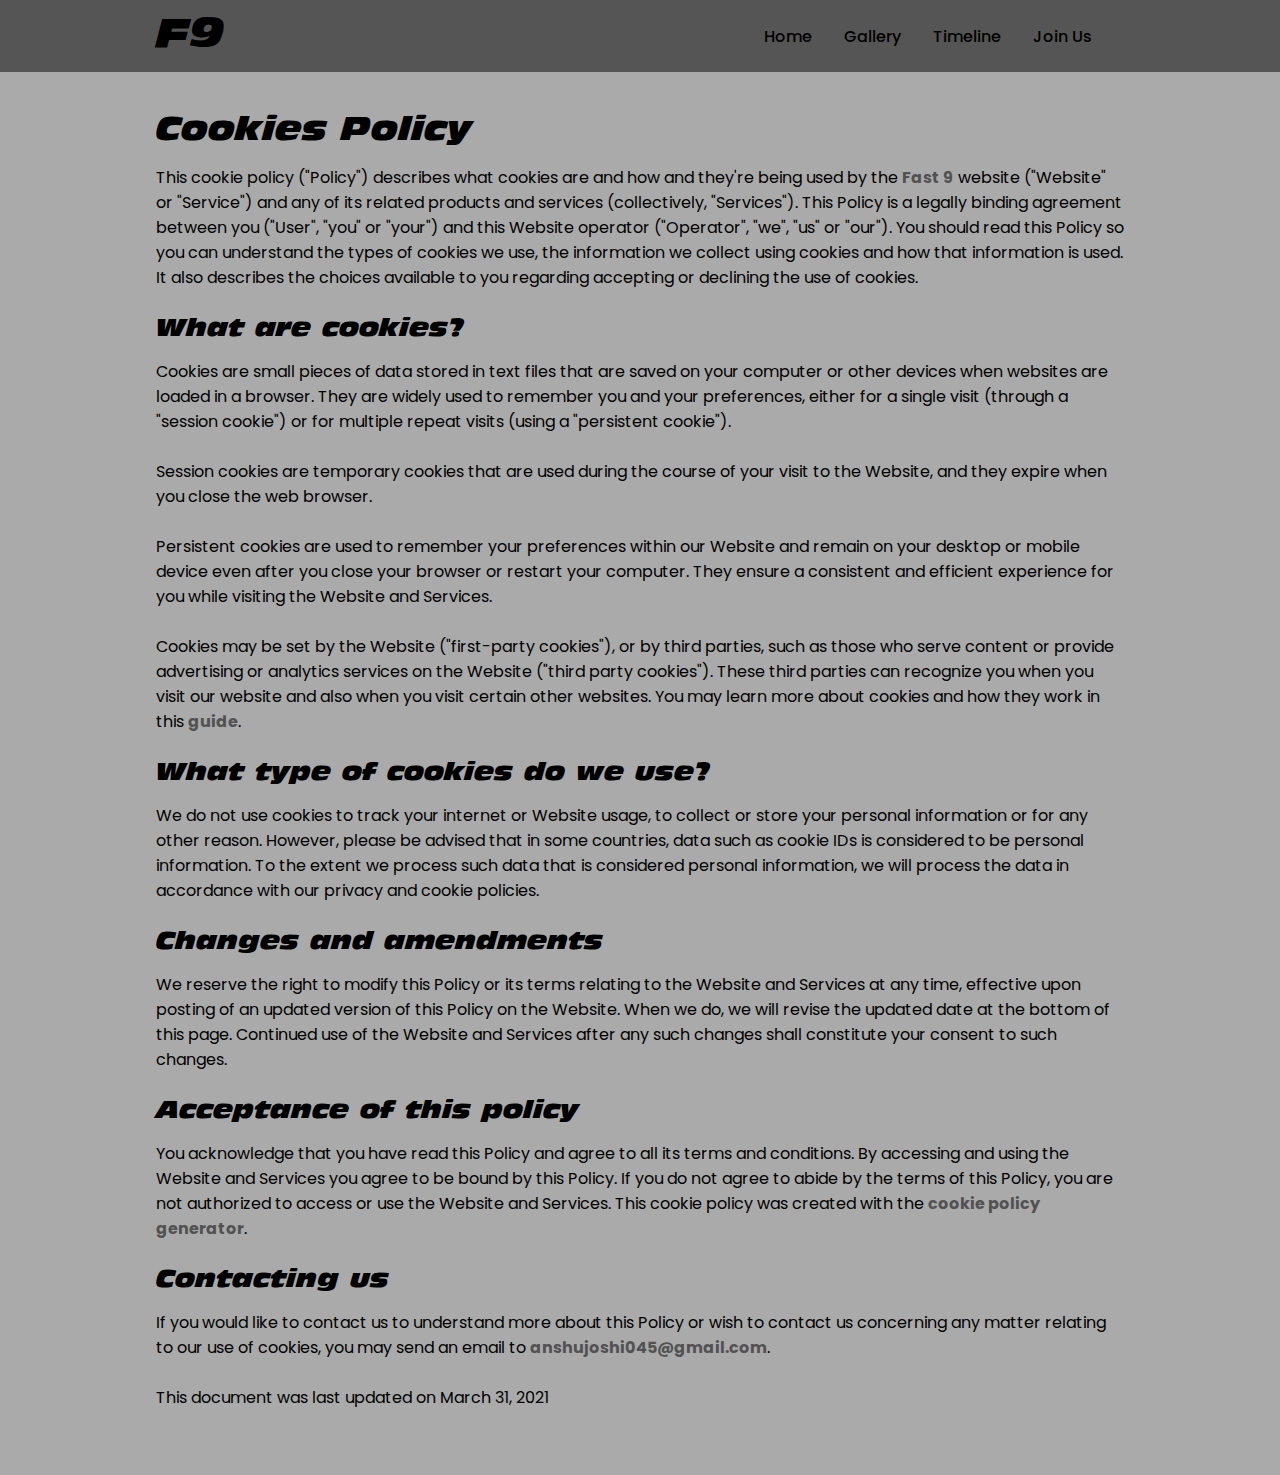
<file: cookies.html>
<!DOCTYPE html>
<html lang="en">
<head>
    <meta charset="UTF-8">
    <meta http-equiv="X-UA-Compatible" content="IE=edge">
    <meta name="viewport" content="width=device-width, initial-scale=1.0">
    <link rel="stylesheet" href="assets/css/cookiestyle.css">
    <link rel="preconnect" href="https://fonts.gstatic.com"><link href="https://fonts.googleapis.com/css2?family=Poppins&display=swap" rel="stylesheet">
    <link rel="stylesheet" href="https://cdn.jsdelivr.net/npm/boxicons@latest/css/boxicons.min.css">
    <link rel="icon" href="assets/img/logos/Favicon.ico" type="image/ico" sizes="32x32">
    <title>F9 | Cookies Policy</title>
</head>
<body>
    <!--========== HEADER ==========-->
    <header class="header">
        <nav class="nav bd-container">
            <a href="cookies.html" class="nav__logo">F9</a>

            <div class="nav__menu" id="nav-menu">
                <ul class="nav__list">
                    <li class="nav__item" id="nav__color"><a href="index.html" class="nav__link">Home</a></li>
                    <li class="nav__item" id="nav__color"><a href="https://www.thefastsaga.com/gallery/" class="nav__link" target="__blank">Gallery</a></li>
                    <li class="nav__item" id="nav__color"><a href="https://www.thefastsaga.com/timeline/" class="nav__link" target="__blank">Timeline</a></li>
                    <li class="nav__item" id="nav__color"><a href="https://www.thefastsaga.com/join-the-family/" class="nav__link" target="__blank">Join Us</a></li>
                    <li class="nav__item" id="nav__color"><a href="https://youtu.be/aSiDu3Ywi8E" class="nav__link" target="__blank">Trailer</a></li>
                </ul>
            </div>
            
            <div class="nav__toggle" id="nav-toggle">
                <i class='bx bx-menu'></i>
            </div>
        </nav>
    </header>

    <div class="main__container bd-container">
        <h1 class="title">Cookies Policy</h1>
        <p class="h1__des">This cookie policy (&quot;Policy&quot;) describes what cookies are and how and they&#039;re being used by the <a target="_blank" rel="nofollow" href="http://f9-the-fast-saga.netlify.app">Fast 9</a> website (&quot;Website&quot; or &quot;Service&quot;) and any of its related products and services (collectively, &quot;Services&quot;). This Policy is a legally binding agreement between you (&quot;User&quot;, &quot;you&quot; or &quot;your&quot;) and this Website operator (&quot;Operator&quot;, &quot;we&quot;, &quot;us&quot; or &quot;our&quot;). You should read this Policy so you can understand the types of cookies we use, the information we collect using cookies and how that information is used. It also describes the choices available to you regarding accepting or declining the use of cookies.</p>


        <h2 class="h2__title">What are cookies?</h2>
        <p class="h2__des">Cookies are small pieces of data stored in text files that are saved on your computer or other devices when websites are loaded in a browser. They are widely used to remember you and your preferences, either for a single visit (through a &quot;session cookie&quot;) or for multiple repeat visits (using a &quot;persistent cookie&quot;).</p>
        <p class="h2__des">Session cookies are temporary cookies that are used during the course of your visit to the Website, and they expire when you close the web browser.</p>
        <p class="h2__des">Persistent cookies are used to remember your preferences within our Website and remain on your desktop or mobile device even after you close your browser or restart your computer. They ensure a consistent and efficient experience for you while visiting the Website and Services.</p>
        <p class="h2__des">Cookies may be set by the Website (&quot;first-party cookies&quot;), or by third parties, such as those who serve content or provide advertising or analytics services on the Website (&quot;third party cookies&quot;). These third parties can recognize you when you visit our website and also when you visit certain other websites. You may learn more about cookies and how they work in this <a target="_blank" href="https://www.websitepolicies.com/blog/cookies">guide</a>.</p>
        
        <h2 class="h2__title">What type of cookies do we use?</h2>
        <p class="h2__des">We do not use cookies to track your internet or Website usage, to collect or store your personal information or for any other reason. However, please be advised that in some countries, data such as cookie IDs is considered to be personal information. To the extent we process such data that is considered personal information, we will process the data in accordance with our privacy and cookie policies.</p>
        
        <h2 class="h2__title">Changes and amendments</h2>
        <p class="h2__des">We reserve the right to modify this Policy or its terms relating to the Website and Services at any time, effective upon posting of an updated version of this Policy on the Website. When we do, we will revise the updated date at the bottom of this page. Continued use of the Website and Services after any such changes shall constitute your consent to such changes.</p>
        
        <h2 class="h2__title">Acceptance of this policy</h2>
        <p class="h2__des">You acknowledge that you have read this Policy and agree to all its terms and conditions. By accessing and using the Website and Services you agree to be bound by this Policy. If you do not agree to abide by the terms of this Policy, you are not authorized to access or use the Website and Services. This cookie policy was created with the <a target="_blank" href="https://www.websitepolicies.com/cookie-policy-generator">cookie policy generator</a>.</p>
        
        <h2 class="h2__title">Contacting us</h2>
        <p class="h2__des">If you would like to contact us to understand more about this Policy or wish to contact us concerning any matter relating to our use of cookies, you may send an email to <a href="mailto:anshujoshi045@gmail.com" target="__blank">anshujoshi045@gmail.com</a>.</p>
        <p class="h2__des">This document was last updated on March 31, 2021</p>
    </div>
    <!--========== MAIN JS ==========-->
    <script src="assets/js/main.js"></script>
</body>
</html>
</file>
<file: assets/css/cookiestyle.css>
/*===== FONT =====*/
@font-face {
  font-family: F9;
  src: url('../fonts/AntiqueOliveStd-NordItalic.woff2');
  }

/*===== VARIABLES CSS =====*/
:root {
  --header-height: 3rem;
  /*========== Colors ==========*/
  --first-color: #26A69A;
  --first-color-lighter: #ECF3F2;
  --title-color: #11443F;
  --text-color: #5B7B78;
  --body-color: #aaa;
  /*========== Font and typography ==========*/
  
  --biggest-font-size: 3rem;
  --big-font-size: 1.25rem;
  --normal-font-size: .938rem;
  /*========== Font weight ==========*/
  --font-medium: 500;
  --font-semi-bold: 600;
  /*========== z index ==========*/
  --z-tooltip: 10;
  --z-fixed: 100;
}

@media screen and (min-width: 1024px) {
  :root {
    --biggest-font-size: 5.5rem;
    --big-font-size: 2rem;
    --normal-font-size: 1rem;
  }
}

/*========== BASE ==========*/
html {
  scroll-behavior: smooth;
}

*, ::before, ::after {
  box-sizing: border-box;
}

body {
  margin: 0;
  font-family: 'F9';
  font-size: var(--normal-font-size);
  background-color: #aaa;
  color: var(--text-color);
}

h1, h2, ul, p {
  margin: 0;
}

ul {
  padding: 0;
  list-style: none;
}

a {
  text-decoration: none;
}

img {
  max-width: 100%;
  height: auto;
}

/*========== LAYOUT ==========*/
.main {
  position: relative;
}

.bd-container {
  max-width: 968px;
  margin-left: 1.5rem;
  margin-right: 1.5rem;
}

/*========== HEADER ==========*/
.header {
  width: 100%;
  position: relative;
  top: 0;
  left: 0;
  z-index: var(--z-fixed);
  background-color: rgba(0, 0, 0, .5);
}

/*========== NAV ==========*/
.nav {
  max-width: 968px;
  height: var(--header-height);
  display: flex;
  justify-content: space-between;
  align-items: center;
}

.nav__menu{
  font-family: 'Poppins';
  font-size: 16px;
}

@media screen and (max-width: 768px) {
  .nav__menu {
    position: fixed;
    top: -100%;
    left: 0;
    right: 0;
    width: 90%;
    margin: 0 auto;
    text-align: center;
    padding-top: 1.5rem;
    background-color: var(--first-color-lighter);
    border-radius: 1rem;
    transition: .4s;
  }
}

.nav__logo, .nav__toggle {
  color: #000;
  font-size: 40px;
}

.nav__link {
  color: var(--first-color-dark);
  font-weight: var(--font-medium);
}

.nav__item {
  margin-bottom: 1.5rem;
}

.nav__item:nth-child(5){
  display: none;
}

.nav__item a{
  font-weight: var(--font-medium);
  color: #000;
}
.nav__item a:hover{
  border-bottom: 1px solid #aaa;
}

.nav__toggle {
  font-size: 2rem;
  cursor: pointer;
}

/* Show menu */
.show-menu {
  top: calc(var(--header-height) + 1rem);
  width: 90%;
}


/*=========== FOR MAIN CONTENT =========*/
.main__container{
  margin: 2.5rem 0;
}
.title, .h2__title{
  color: #000;
  padding-bottom: 15px;
}
.h1__des, .h2__des{
  font-family: 'Poppins';
  color: #000;
  padding-bottom: 25px;
}
.h1__des a{
  color: rgb(82, 82, 82);
  font-weight: 699;
}
.h1__des a:hover{
  color: #000;
  text-decoration: underline;
}
.h2__des a{
  color: rgb(82, 82, 82);
  font-weight: 699;
}
.h2__des a:hover{
  color: #000;
  text-decoration: underline;
}


/*========== MEDIA QUERIES ==========*/
/* For small devices */

@media screen and (max-width: 425px) {
    .bd-container {
      margin-left: 1rem;
      margin-right: 1rem;
    }

    .nav__logo{
      font-size: 25px;
    }

    .nav__toggle{
      font-size: 25px;
    }

    .nav__menu{
      background-color: rgba(0, 0, 0, .95);
    }

    .nav__list{
      margin-bottom: 15px;
    }

    .nav__item {
      margin-bottom: 10px;
      margin-top: .9rem;
    }

    .nav__item:nth-child(1){
      margin-top: .25rem;
    }

    .nav__item:nth-child(4){
      margin-bottom: 15px;
    }

    .nav__item:nth-child(5){
      text-align: center;
      display: inline;
    }

    .nav__item a{
      color: #aaa;
      font-size: 16px;
    }

    .title, .h2__title{
      font-size: 20px;
    }
    .h1__des, .h2__des{
      font-size: 12px;
    }
    .h1__des a{
      color: rgb(82, 82, 82);
      font-weight: 699;
    }
    .h1__des a:hover{
      color: #000;
      text-decoration: underline;
    }
    .h2__des a{
      color: rgb(82, 82, 82);
      font-weight: 699;
    }
    .h2__des a:hover{
      color: #000;
      text-decoration: underline;
    }
  }

  
@media screen and (max-width: 240px/*320px*/){
  .modal-content .modal-header{
    padding-bottom: 0;
  }
  .modal-title{
    font-size: 2px;
    padding-top: 5px;
    padding-bottom: 0px;
  }
  .btn__close{
    font-size: 20px;
    padding: 0;
    margin-top: 0;
  }

  .modal-body .modal-body-title h3{
    font-size: 15px;
  }
  .modal-body-description .description-list{
    font-size: 8px;
    margin-left: 10px;
    margin-right: 0px;
  }


  .header{
    height: 35px;
  }
  .nav__logo{
    font-size: 20px;
    padding-bottom: 15px;
  }
  .nav__toggle{
    font-size: 20px;
    padding-bottom: 12px;
  }
  .nav__menu{
    width: 180px;
    height: 160px;
    padding-top: 0;
  }
  .show-menu{
    top: 39px;
  }
  .nav__list .nav__item{
    margin-bottom: 5px;
    margin-top: 0;
  }
  .nav__list .nav__item a{
    font-size: 10px;
    margin-top: 0;
  }
  .nav__item:nth-child(1){
    margin-top: 5px;
  }
  .nav__item:nth-child(4){
    margin-bottom: 5px;
  }


  .title{
    font-size: 14px;
  }
  .h1__des{
    font-size: 10px;
  }
  .h2__title{
    font-size: 12px;
  }
  .h2__des{
    font-size: 10px;
  }
}

  
  @media screen and (min-width: 768px) {
    .nav {
      height: calc(var(--header-height) + 1.5rem);
    }
    .nav__list {
      display: flex;
    }
    .nav__item {
      margin-right: 2rem;
      margin-bottom: 0;
    }
    .nav__link {
      color: var(--body-color);
    }
    .nav__toggle {
      display: none;
    }
  }
  
  @media screen and (min-width: 1024px) {
    .bd-container {
      margin-left: auto;
      margin-right: auto;
    }
  }
  
  /* For tall screens on mobiles y desktop*/
  @media screen and (min-height: 721px) {
    .islands {
      height: 640px;
    }
  }
</file>
